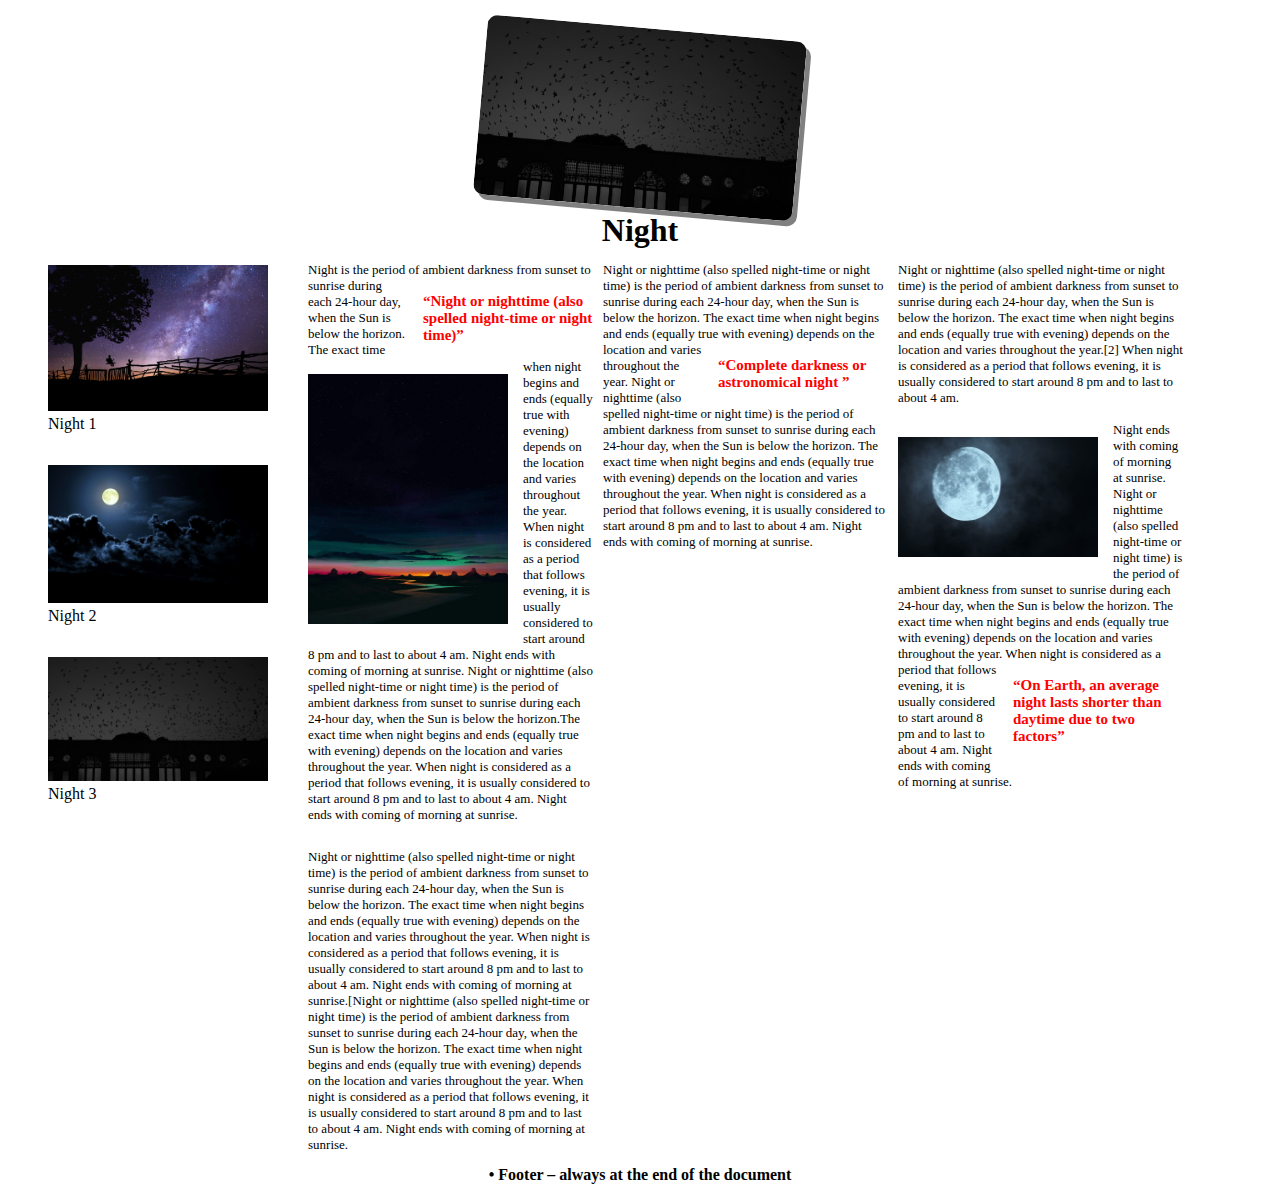
<file: 03/A/index.html>
<!DOCTYPE HTML>
<html>
	<head>
	  <meta charset="utf-8">
	  <meta name="viewport" content="width=device-width, initial-scale=1.0">
	  <link rel="stylesheet" href="style\style.css">
	  <title>AssignmentA</title>
	</head>  
	<body> 
		<header>
				<img class="banner_night" src="style\images\night.jpg" alt="banner night">
				<h1>Night</h1>	
		</header>
		<div class="conteiner">
			<div class="content">
				<div class="gallery">
					<figure>
						<img class="gallery_night" src="style\images\night_2.jpg" alt="night 2">
						<figcaption>Night 1</figcaption>
					</figure>
					<figure>
						<img class="gallery_night" src="style\images\night_3.jpg" alt="night 3">
						<figcaption>Night 2</figcaption>
					</figure>
					<figure>
						<img class="gallery_night" src="style\images\night.jpg" alt="night">
						<figcaption>Night 3</figcaption>
					</figure>
				</div>
				<div class="info">
					<div class="column">
						<p class ="text">
							Night is the period of <q class="quote">Night or nighttime (also spelled night-time or night time)</q>ambient darkness from sunset to sunrise during each 24-hour day,
							<img class="text_img" src="style\images\night_4.jpg" alt="night 4"> when the Sun is below the horizon. The exact time when night begins and ends (equally true with evening) depends on the location and varies 
							throughout the year. When night is considered as a period that follows evening, it is usually considered to start around 8 pm and to last to
							about 4 am. Night ends with coming of morning at sunrise. Night or nighttime (also spelled night-time or night time) is the period of ambient darkness from sunset to sunrise during each 24-hour day,
							 when the Sun is below the horizon.The exact time when night begins and ends (equally true with evening) depends on the location and varies 
							throughout the year. When night is considered as a period that follows evening, it is usually considered to start around 8 pm and to last to
							about 4 am. Night ends with coming of morning at sunrise.
						</p>
					</div>
					<div class="column">
						<p class ="text">
							Night or nighttime (also spelled night-time or night time) is the period of ambient darkness from sunset to sunrise during each 24-hour day,
							 when the Sun is below the horizon. The exact time when night begins and ends (equally true with evening)<q class="quote">Complete darkness or astronomical night </q> depends on the location and varies 
							throughout the year. Night or nighttime (also spelled night-time or night time) is the period of ambient darkness from sunset to sunrise during each 24-hour day,
							 when the Sun is below the horizon. The exact time when night begins and ends (equally true with evening) depends on the location and varies 
							throughout the year. When night is considered as a period that follows evening, it is usually considered to start around 8 pm and to last to
							about 4 am. Night ends with coming of morning at sunrise.	
						</p>
					</div>
					<div class="column">
						<p class ="text">
							Night or nighttime (also spelled night-time or night time) is the period of ambient darkness from sunset to sunrise during each 24-hour day,
							 when the Sun is below the horizon. The exact time when night begins and ends (equally true with evening) depends on the location and varies 
							throughout the year.[2] When night is considered as a period that follows evening, it is usually considered to start around 8 pm and to last to
							about 4 am. <br><br><img class="text_img" src="style\images\night_5.jpg" alt="night 5"> Night ends with coming of morning at sunrise. Night or nighttime (also spelled night-time or night time) is the period of ambient darkness from sunset to sunrise during each 24-hour day,
							 when the Sun is below the horizon. The exact time when night begins and ends (equally true with evening) depends on the location and varies 
							throughout the year. When night is considered as <q class="quote">On Earth, an average night lasts shorter than daytime due to two factors</q>a period that follows evening, it is usually considered to start around 8 pm and to last to
							about 4 am. Night ends with coming of morning at sunrise.
						</p>
					</div>
					<div class="column">
						<p class ="text">
							Night or nighttime (also spelled night-time or night time) is the period of ambient darkness from sunset to sunrise during each 24-hour day,
							 when the Sun is below the horizon. The exact time when night begins and ends (equally true with evening) depends on the location and varies 
							throughout the year. When night is considered as a period that follows evening, it is usually considered to start around 8 pm and to last to
							about 4 am. Night ends with coming of morning at sunrise.[Night or nighttime (also spelled night-time or night time) is the period of ambient darkness from sunset to sunrise during each 24-hour day,
							 when the Sun is below the horizon. The exact time when night begins and ends (equally true with evening) depends on the location and varies 
							throughout the year. When night is considered as a period that follows evening, it is usually considered to start around 8 pm and to last to
							about 4 am. Night ends with coming of morning at sunrise.
						</p>
					</div>
				</div>
			</div>
		</div>
		<footer>
			•	Footer – always at the end of the document
		</footer>
	</body>
</html>
</file>
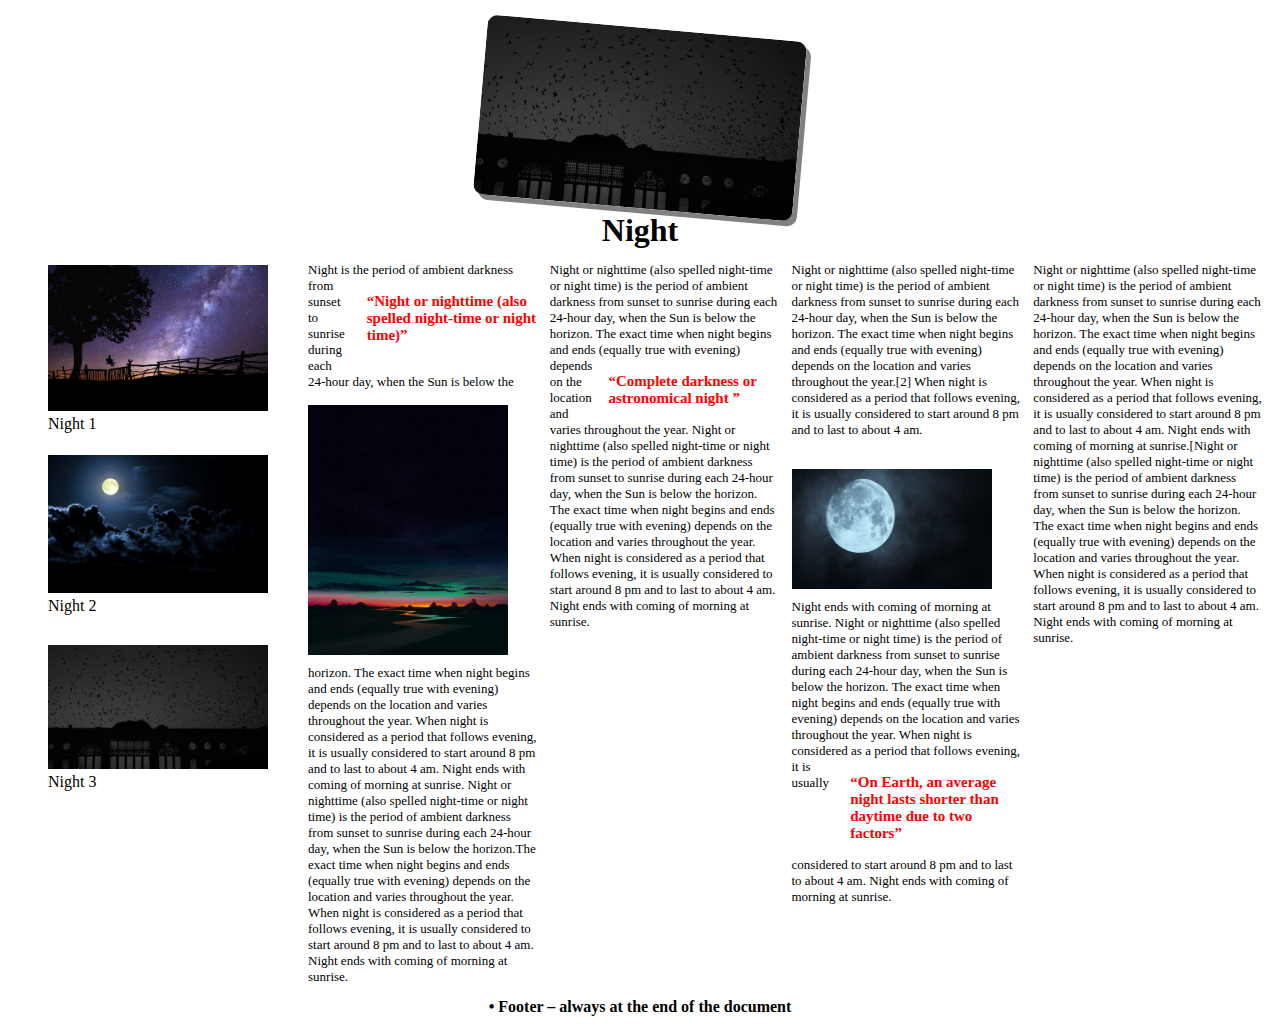
<file: 03/B/index.html>
<!DOCTYPE HTML>
<html>
	<head>
	  <meta charset="utf-8">
	  <meta name="viewport" content="width=device-width, initial-scale=1.0">
	  <link rel="stylesheet" href="style\style.css">
	  <title>AssignmentB</title>
	</head>  
	<body> 
		<header>
				<img class="banner_night" src="style\images\night.jpg" alt="banner night">
				<h1>Night</h1>	
		</header>
		<div class="conteiner">
			<div class="content">
				<div class="gallery">
					<figure>
						<img class="gallery_night" src="style\images\night_2.jpg" alt="night 2">
						<figcaption>Night 1</figcaption>
					</figure>
					<figure>
						<img class="gallery_night" src="style\images\night_3.jpg" alt="night 3">
						<figcaption>Night 2</figcaption>
					</figure>
					<figure>
						<img class="gallery_night" src="style\images\night.jpg" alt="night">
						<figcaption>Night 3</figcaption>
					</figure>
				</div>
				<div class="info">
					<div class="column">
						<p class ="text">
							Night is the period of <q class="quote">Night or nighttime (also spelled night-time or night time)</q>ambient darkness from sunset to sunrise during each 24-hour day,
							<img class="text_img" src="style\images\night_4.jpg" alt="night 4"> when the Sun is below the horizon. The exact time when night begins and ends (equally true with evening) depends on the location and varies 
							throughout the year. When night is considered as a period that follows evening, it is usually considered to start around 8 pm and to last to
							about 4 am. Night ends with coming of morning at sunrise. Night or nighttime (also spelled night-time or night time) is the period of ambient darkness from sunset to sunrise during each 24-hour day,
							 when the Sun is below the horizon.The exact time when night begins and ends (equally true with evening) depends on the location and varies 
							throughout the year. When night is considered as a period that follows evening, it is usually considered to start around 8 pm and to last to
							about 4 am. Night ends with coming of morning at sunrise.
						</p>
					</div>
					<div class="column">
						<p class ="text">
							Night or nighttime (also spelled night-time or night time) is the period of ambient darkness from sunset to sunrise during each 24-hour day,
							 when the Sun is below the horizon. The exact time when night begins and ends (equally true with evening)<q class="quote">Complete darkness or astronomical night </q> depends on the location and varies 
							throughout the year. Night or nighttime (also spelled night-time or night time) is the period of ambient darkness from sunset to sunrise during each 24-hour day,
							 when the Sun is below the horizon. The exact time when night begins and ends (equally true with evening) depends on the location and varies 
							throughout the year. When night is considered as a period that follows evening, it is usually considered to start around 8 pm and to last to
							about 4 am. Night ends with coming of morning at sunrise.	
						</p>
					</div>
					<div class="column">
						<p class ="text">
							Night or nighttime (also spelled night-time or night time) is the period of ambient darkness from sunset to sunrise during each 24-hour day,
							 when the Sun is below the horizon. The exact time when night begins and ends (equally true with evening) depends on the location and varies 
							throughout the year.[2] When night is considered as a period that follows evening, it is usually considered to start around 8 pm and to last to
							about 4 am. <br><br><img class="text_img" src="style\images\night_5.jpg" alt="night 5"> Night ends with coming of morning at sunrise. Night or nighttime (also spelled night-time or night time) is the period of ambient darkness from sunset to sunrise during each 24-hour day,
							 when the Sun is below the horizon. The exact time when night begins and ends (equally true with evening) depends on the location and varies 
							throughout the year. When night is considered as <q class="quote">On Earth, an average night lasts shorter than daytime due to two factors</q>a period that follows evening, it is usually considered to start around 8 pm and to last to
							about 4 am. Night ends with coming of morning at sunrise.
						</p>
					</div>
					<div class="column">
						<p class ="text">
							Night or nighttime (also spelled night-time or night time) is the period of ambient darkness from sunset to sunrise during each 24-hour day,
							 when the Sun is below the horizon. The exact time when night begins and ends (equally true with evening) depends on the location and varies 
							throughout the year. When night is considered as a period that follows evening, it is usually considered to start around 8 pm and to last to
							about 4 am. Night ends with coming of morning at sunrise.[Night or nighttime (also spelled night-time or night time) is the period of ambient darkness from sunset to sunrise during each 24-hour day,
							 when the Sun is below the horizon. The exact time when night begins and ends (equally true with evening) depends on the location and varies 
							throughout the year. When night is considered as a period that follows evening, it is usually considered to start around 8 pm and to last to
							about 4 am. Night ends with coming of morning at sunrise.
						</p>
					</div>
				</div>
			</div>
		</div>
		<footer>
			•	Footer – always at the end of the document
		</footer>
	</body>
</html>
</file>
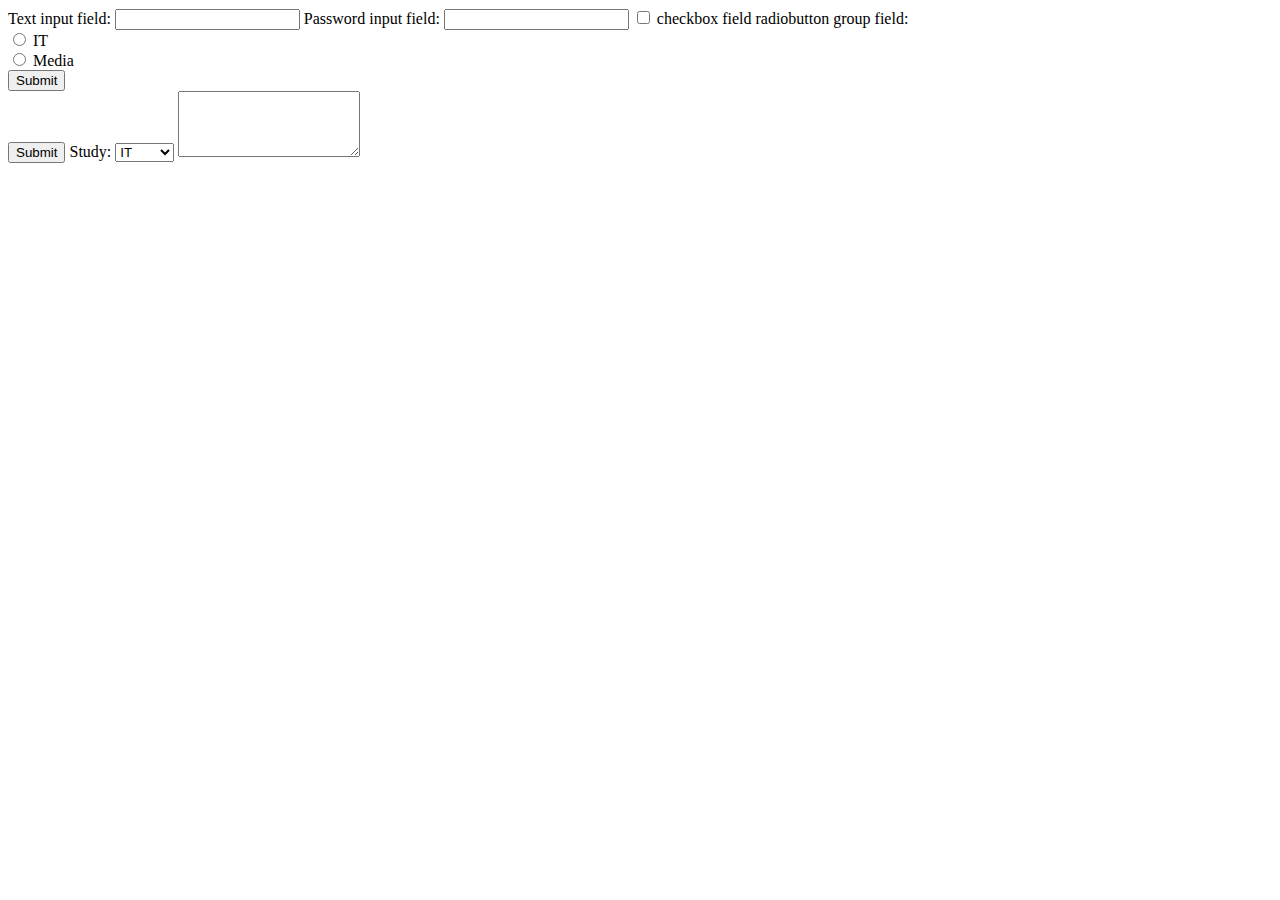
<file: 0102/B/AssignmentB.html>
<!DOCTYPE HTML>
<html>
	<head>
	  <meta charset="utf-8">
	  <title>AssignmentB</title>
	</head>  
	<body>
		
			<label>Text input field:</label>
			<input type="text">
		
		<label>Password input field:</label>
			<input type="password">
		
			<input type="checkbox" >
			<label>checkbox field</label>
		
			<label>radiobutton group field:</label><br>
			<input type="radio" id="IT" name="Study" value="IT" >
			<label for="IT">IT</label><br>
			<input type="radio" id="Media" name="Study" value="Media" >
			<label for="Media">Media</label><br>
			<input type="submit" value ="Submit"><br>
			<input type="submit" value ="Submit">
		
			<label>Study:</label>
			<select name="study">
				<option value="IT">IT</option>
				<option value="Media">Media</option>
				
			</select>
		
			<textarea rows="4" cols="">
				
			</textarea>
		
	</body>
</html>
</file>
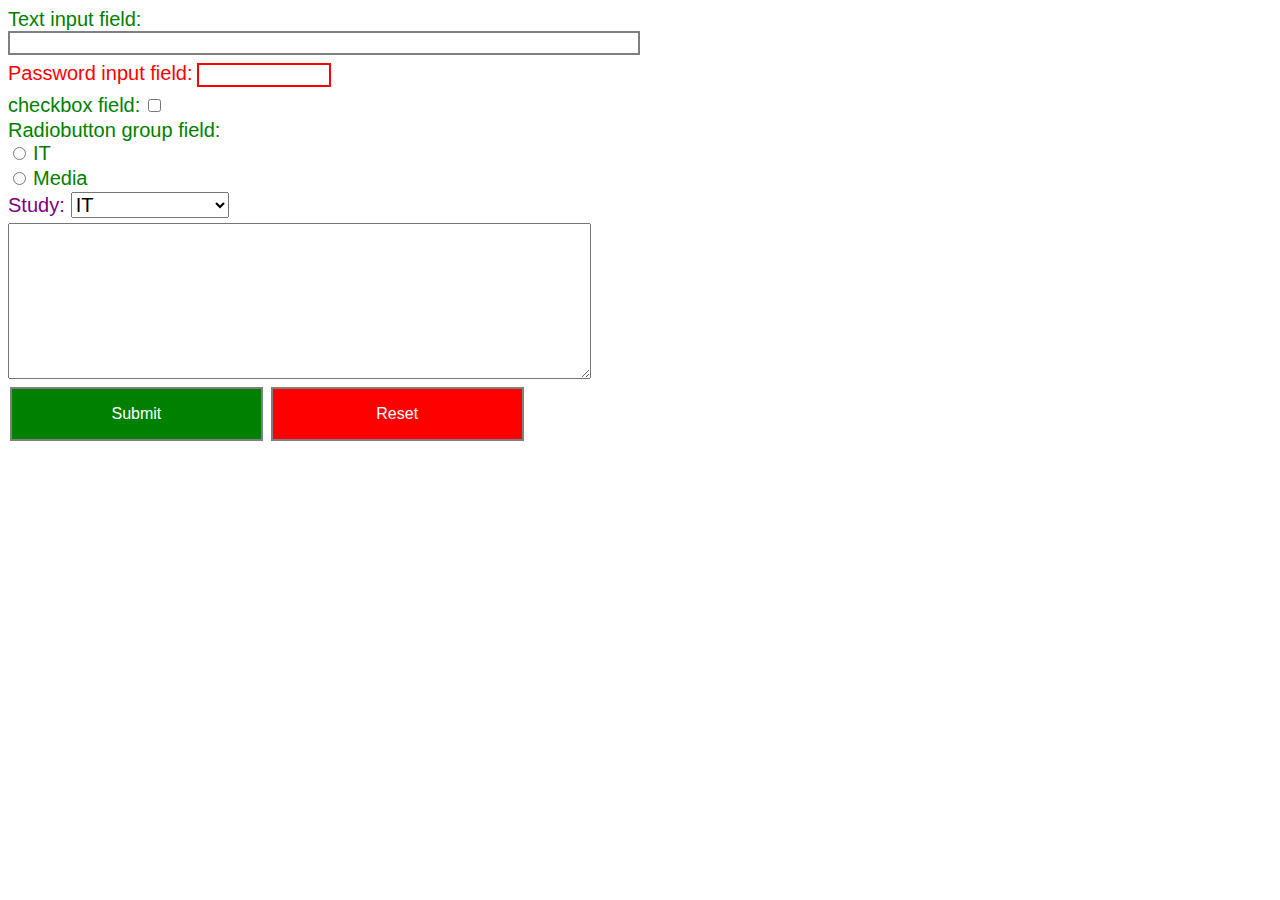
<file: 0102/D/AssignmentD.html>
<!DOCTYPE HTML>
<html>
	<head>
	  <meta charset="utf-8">
	  <link rel="stylesheet" href="style\style.css">
	  <title>AssignmentD</title>
	</head>  
	<body>
	<form>
			<label for="text">Text input field:</label>
			<input type="text">
		
			<div class="password_input">
			<label for="password">Password input field:</label>
			<input type="password" required><br>
			
			<label for="checkbox">checkbox field:</label>
			<input type="checkbox" ><br>
			
		
			<label for="radio">Radiobutton group field:</label><br>
			<input type="radio" id="IT" name="Study" value="IT" >
			<label for="IT">IT</label><br>
			<input type="radio" id="Media" name="Study" value="Media" >
			<label for="Media">Media</label><br>
			
		
			<label for="study">Study:</label>
			<select name="study">
				<option value="IT">IT</option>
				<option value="Media">Media</option>
			</select>
		
			<textarea rows="10" cols="70">
			
			</textarea>
		<input type="submit" value ="Submit">
		<input type="reset" value ="Reset">
	</form>
		
	</body>
</html>
</file>
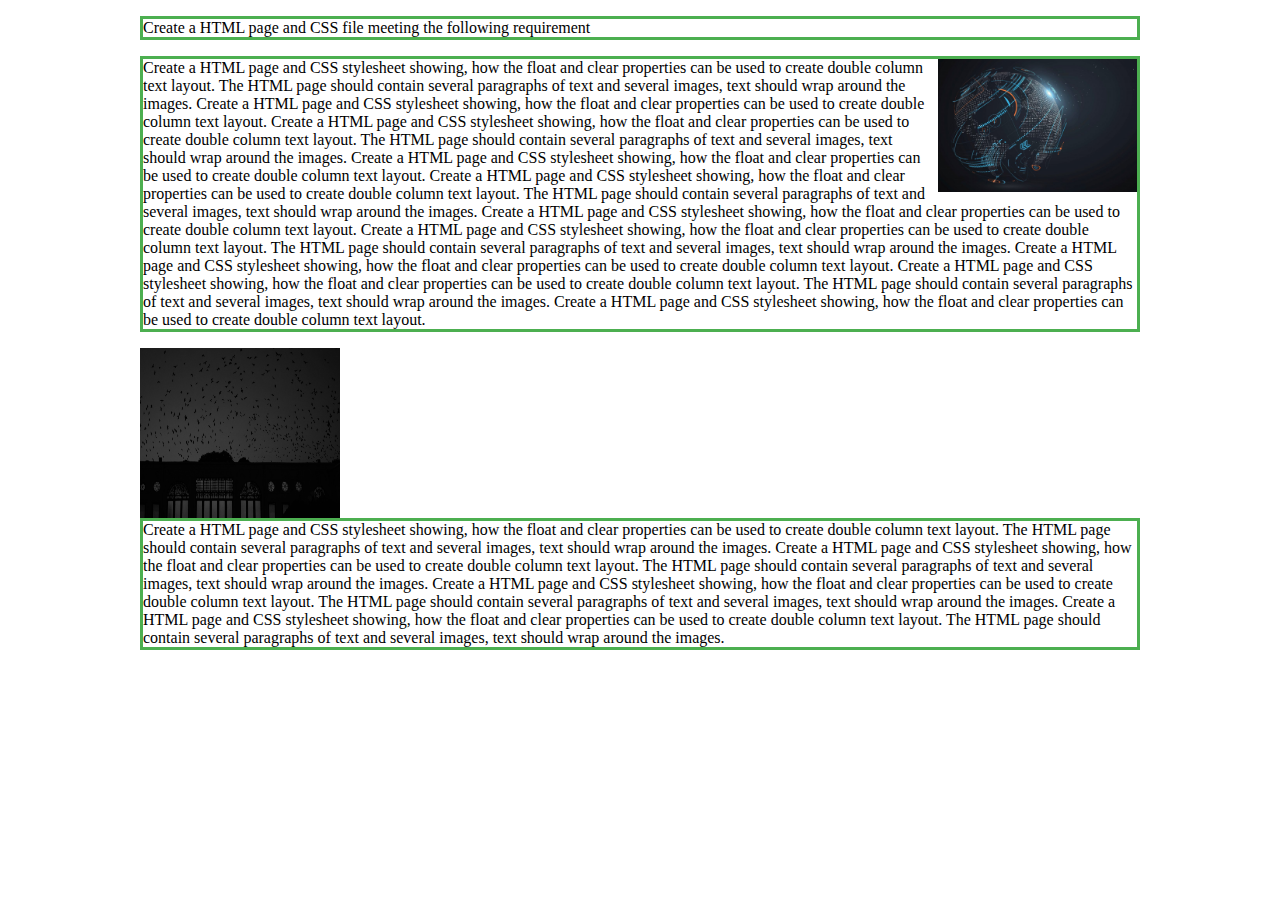
<file: 0102/E/AssignmentE.html>
<!DOCTYPE HTML>
<html>
	<head>
	  <meta charset="utf-8">
	  <link rel="stylesheet" href="style\style.css">
	  <title>AssignmentE</title>
	</head>  
	<body>
		<div class="main_content">
			<p>Create a HTML page and CSS file meeting the following requirement</p>
			<p><img class="img__planet" src="style\images\planet.jpg" alt="">
				Create a HTML page and CSS stylesheet showing, how the float and clear properties can be used to create double column text layout. 
				The HTML page should contain several paragraphs of text and several images, text should wrap around the images.
				Create a HTML page and CSS stylesheet showing, how the float and clear properties can be used to create double column text layout.
				Create a HTML page and CSS stylesheet showing, how the float and clear properties can be used to create double column text layout. 
				The HTML page should contain several paragraphs of text and several images, text should wrap around the images.
				Create a HTML page and CSS stylesheet showing, how the float and clear properties can be used to create double column text layout.
				Create a HTML page and CSS stylesheet showing, how the float and clear properties can be used to create double column text layout. 
				The HTML page should contain several paragraphs of text and several images, text should wrap around the images.
				Create a HTML page and CSS stylesheet showing, how the float and clear properties can be used to create double column text layout.
				Create a HTML page and CSS stylesheet showing, how the float and clear properties can be used to create double column text layout. 
				The HTML page should contain several paragraphs of text and several images, text should wrap around the images.
				Create a HTML page and CSS stylesheet showing, how the float and clear properties can be used to create double column text layout.
				Create a HTML page and CSS stylesheet showing, how the float and clear properties can be used to create double column text layout. 
				The HTML page should contain several paragraphs of text and several images, text should wrap around the images.
				Create a HTML page and CSS stylesheet showing, how the float and clear properties can be used to create double column text layout.
				
				
			</p>
			
			<img class="img__night" src="style\images\night.jpg" alt="">
			<p class=p_2>
				Create a HTML page and CSS stylesheet showing, how the float and clear properties can be used to create double column text layout. 
				The HTML page should contain several paragraphs of text and several images, text should wrap around the images.
				Create a HTML page and CSS stylesheet showing, how the float and clear properties can be used to create double column text layout. 
				The HTML page should contain several paragraphs of text and several images, text should wrap around the images.
				Create a HTML page and CSS stylesheet showing, how the float and clear properties can be used to create double column text layout. 
				The HTML page should contain several paragraphs of text and several images, text should wrap around the images.
				Create a HTML page and CSS stylesheet showing, how the float and clear properties can be used to create double column text layout. 
				The HTML page should contain several paragraphs of text and several images, text should wrap around the images.
			</p>
		</div>
	</body>
</html>
</file>
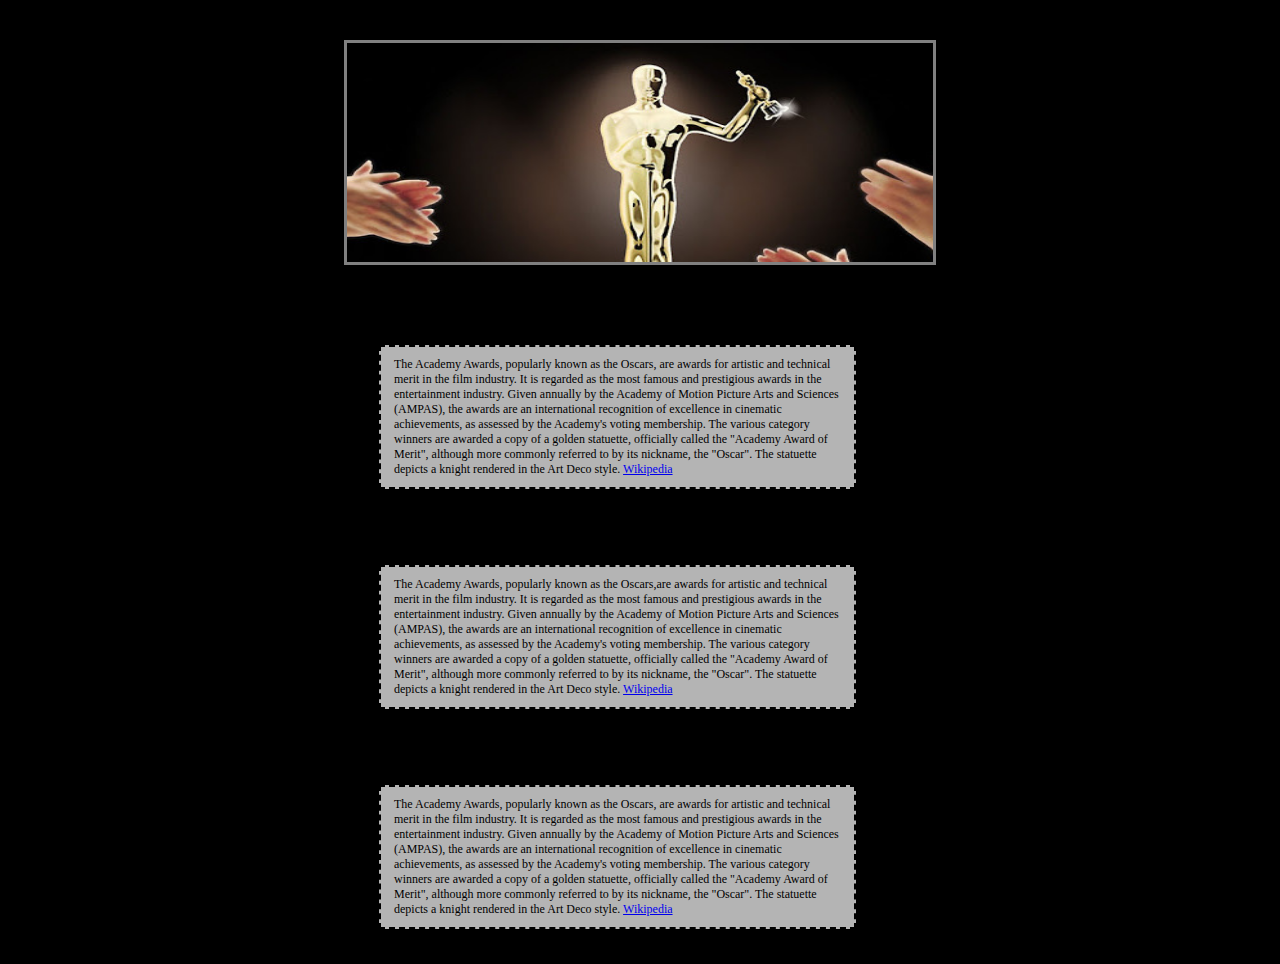
<file: 0102/F/AssignmentF.html>
<!DOCTYPE HTML>
<html>
	<head>
	  <meta charset="utf-8">
	  <link rel="stylesheet" href="style\style.css">
	  <title>AssignmentC</title>
	</head>  
	<body> 
		<div class="conteiner" >
			<div class="content_conteiner">
				<div class="banner">
					<img class="img__banner" src="style\images\osk-banner.jpg" alt="">
				</div>
			</div>
			<article class="content">
					<h1>
					oskar
					</h1>
					<p>
					The Academy Awards, popularly known as the Oscars, are awards for artistic and technical merit in the film industry. 
					It is regarded as the most famous and prestigious awards in the entertainment industry. 
					Given annually by the Academy of Motion Picture Arts and Sciences (AMPAS), 
					the awards are an international recognition of excellence in cinematic achievements, as assessed by the Academy's voting membership. 
					The various category winners are awarded a copy of a golden statuette, officially called the "Academy Award of Merit",
					although more commonly referred to by its nickname, the "Oscar". The statuette depicts a knight rendered in the Art Deco style.
					<a href="https://en.wikipedia.org/wiki/Academy_Awards">Wikipedia</a>
					</p>
				</article>
				<article class="content">
					<h1>
					oskar
					</h1>
					<p>
					The Academy Awards, popularly known as the Oscars,are awards for artistic and technical merit in the film industry. 
					It is regarded as the most famous and prestigious awards in the entertainment industry. 
					Given annually by the Academy of Motion Picture Arts and Sciences (AMPAS), 
					the awards are an international recognition of excellence in cinematic achievements, as assessed by the Academy's voting membership. 
					The various category winners are awarded a copy of a golden statuette, officially called the "Academy Award of Merit",
					although more commonly referred to by its nickname, the "Oscar". The statuette depicts a knight rendered in the Art Deco style.
					<a href="https://en.wikipedia.org/wiki/Academy_Awards">Wikipedia</a>
					</p>
				</article>
				<article class="content">
					<h1>
					oskar
					</h1>
					<p>
					The Academy Awards, popularly known as the Oscars, are awards for artistic and technical merit in the film industry. 
					It is regarded as the most famous and prestigious awards in the entertainment industry. 
					Given annually by the Academy of Motion Picture Arts and Sciences (AMPAS), 
					the awards are an international recognition of excellence in cinematic achievements, as assessed by the Academy's voting membership. 
					The various category winners are awarded a copy of a golden statuette, officially called the "Academy Award of Merit",
					although more commonly referred to by its nickname, the "Oscar". The statuette depicts a knight rendered in the Art Deco style.
					<a href="https://en.wikipedia.org/wiki/Academy_Awards">Wikipedia</a>
					</p>
				</article>
		</div>
	</body>
</html>
</file>
